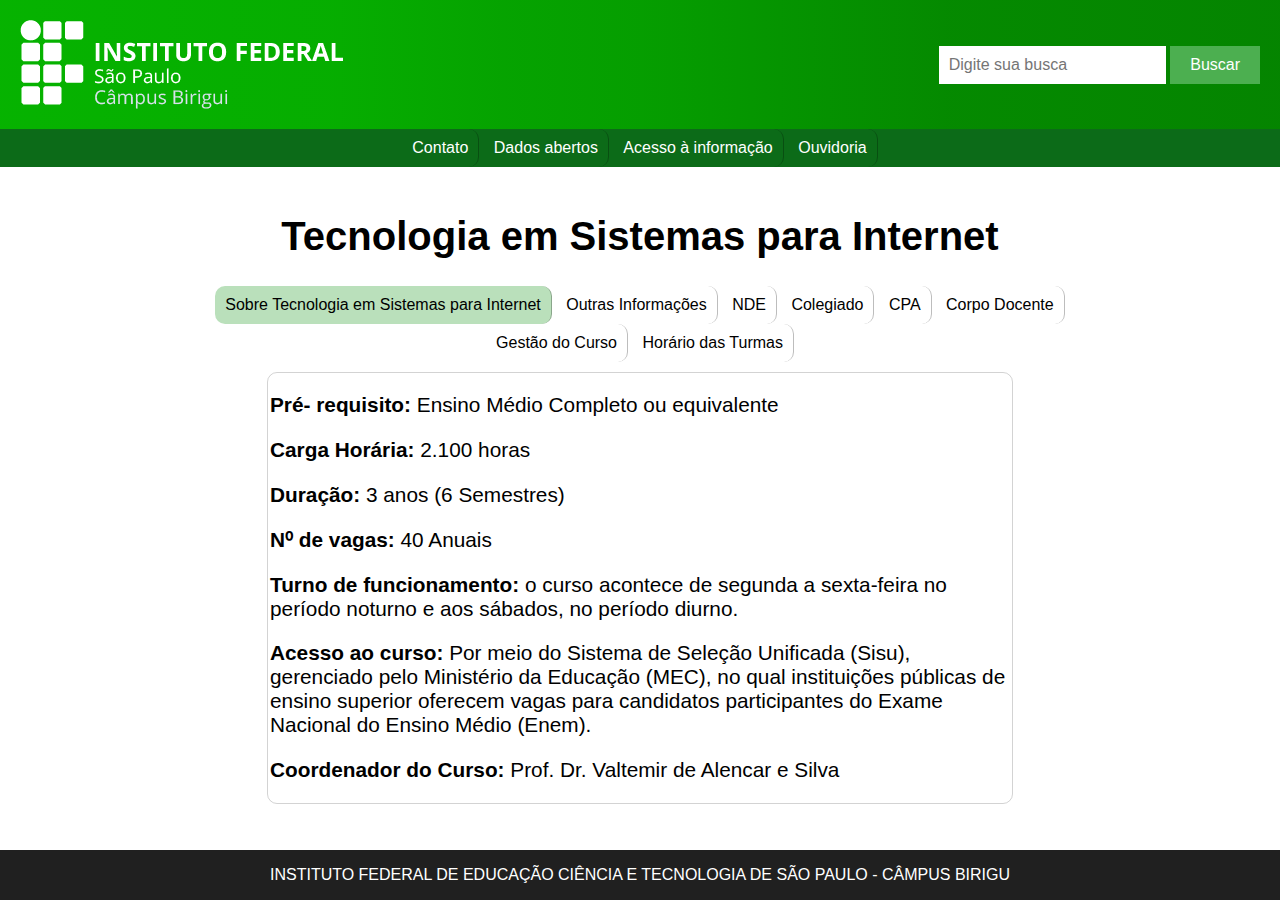
<file: site do if/index.html>
<!DOCTYPE html>
<html lang="pt-br">
    <head>
        <title>Tecnologia em Sistemas para Internet</title>
        <link rel="stylesheet" href="sistemas.css">
      </head>
      <body>
        <header>
          <!-- Cabeçalho da página -->
          <img src="fotos/logo_ifsp.bri_white.fw.png" alt=" ">
          <!-- Outros elementos do cabeçalho, como menus ou logotipos, podem ser adicionados aqui -->
            <div class="pesquisa-container">
               
                    <input type="text" placeholder="Digite sua busca" name="search">
                    <button type="submit">Buscar</button>
                
            </div>
        </header>
      
        <nav>
          <!-- Navegação da página -->
          <ul>
            <li><a href="#">Contato</a></li>
            <li><a href="#">Dados abertos</a></li>
            <li><a href="#">Acesso à informação</a></li>
            <li><a href="#">Ouvidoria</a></li>
          </ul>
        </nav>
      
        <main>
            
            <h1 style="font-size: 40px;">Tecnologia em Sistemas para Internet</h1>
            
            <div class="sobreocurso">
             
                <ul>
                  <li><a href="index.html" class="ativo">Sobre Tecnologia em Sistemas para Internet</a></li>
                  <li><a href="informaçoes.html">Outras Informações</a></li>
                  <li><a href="NDE.html">NDE</a></li>
                  <li><a href="colegiado.html" class=>Colegiado</a></li>
                  <li><a href="CPA.html">CPA</a></li>
                  <li><a href="docente.html">Corpo Docente</a></li>
                  <li><a href="gestao.html">Gestão do Curso</a></li>
                  <li><a href="horario.html">Horário das Turmas</a></li>
                </ul>
             
            </div>
            <section class="conteudo">
                <p><strong>Pré- requisito:</strong> Ensino Médio Completo ou equivalente</p>
                    
                <p><strong>Carga Horária:</strong> 2.100 horas</p>
                    
                <p><strong>Duração:</strong> 3 anos (6 Semestres)</p> 
                    
                <p><strong>N⁰ de vagas:</strong> 40 Anuais</p>
                    
                <p><strong>Turno de funcionamento:</strong> o curso acontece de segunda a sexta-feira no período noturno e aos sábados, no período diurno.</p> 
                    
                <p><strong>Acesso ao curso:</strong> Por meio do Sistema de Seleção Unificada (Sisu), gerenciado pelo Ministério da Educação (MEC), no qual instituições públicas de ensino superior oferecem vagas para candidatos participantes do Exame Nacional do Ensino Médio (Enem).</p> 
                    
                <p><strong>Coordenador do Curso:</strong> Prof. Dr. Valtemir de Alencar e Silva</p> 
                    
                
            </section>
        </main>
      
        <footer>
          <!-- Rodapé da página -->
          <p>INSTITUTO FEDERAL DE EDUCAÇÃO CIÊNCIA E TECNOLOGIA DE SÃO PAULO - CÂMPUS BIRIGU</p>
        </footer>
      </body>
</html>
</file>
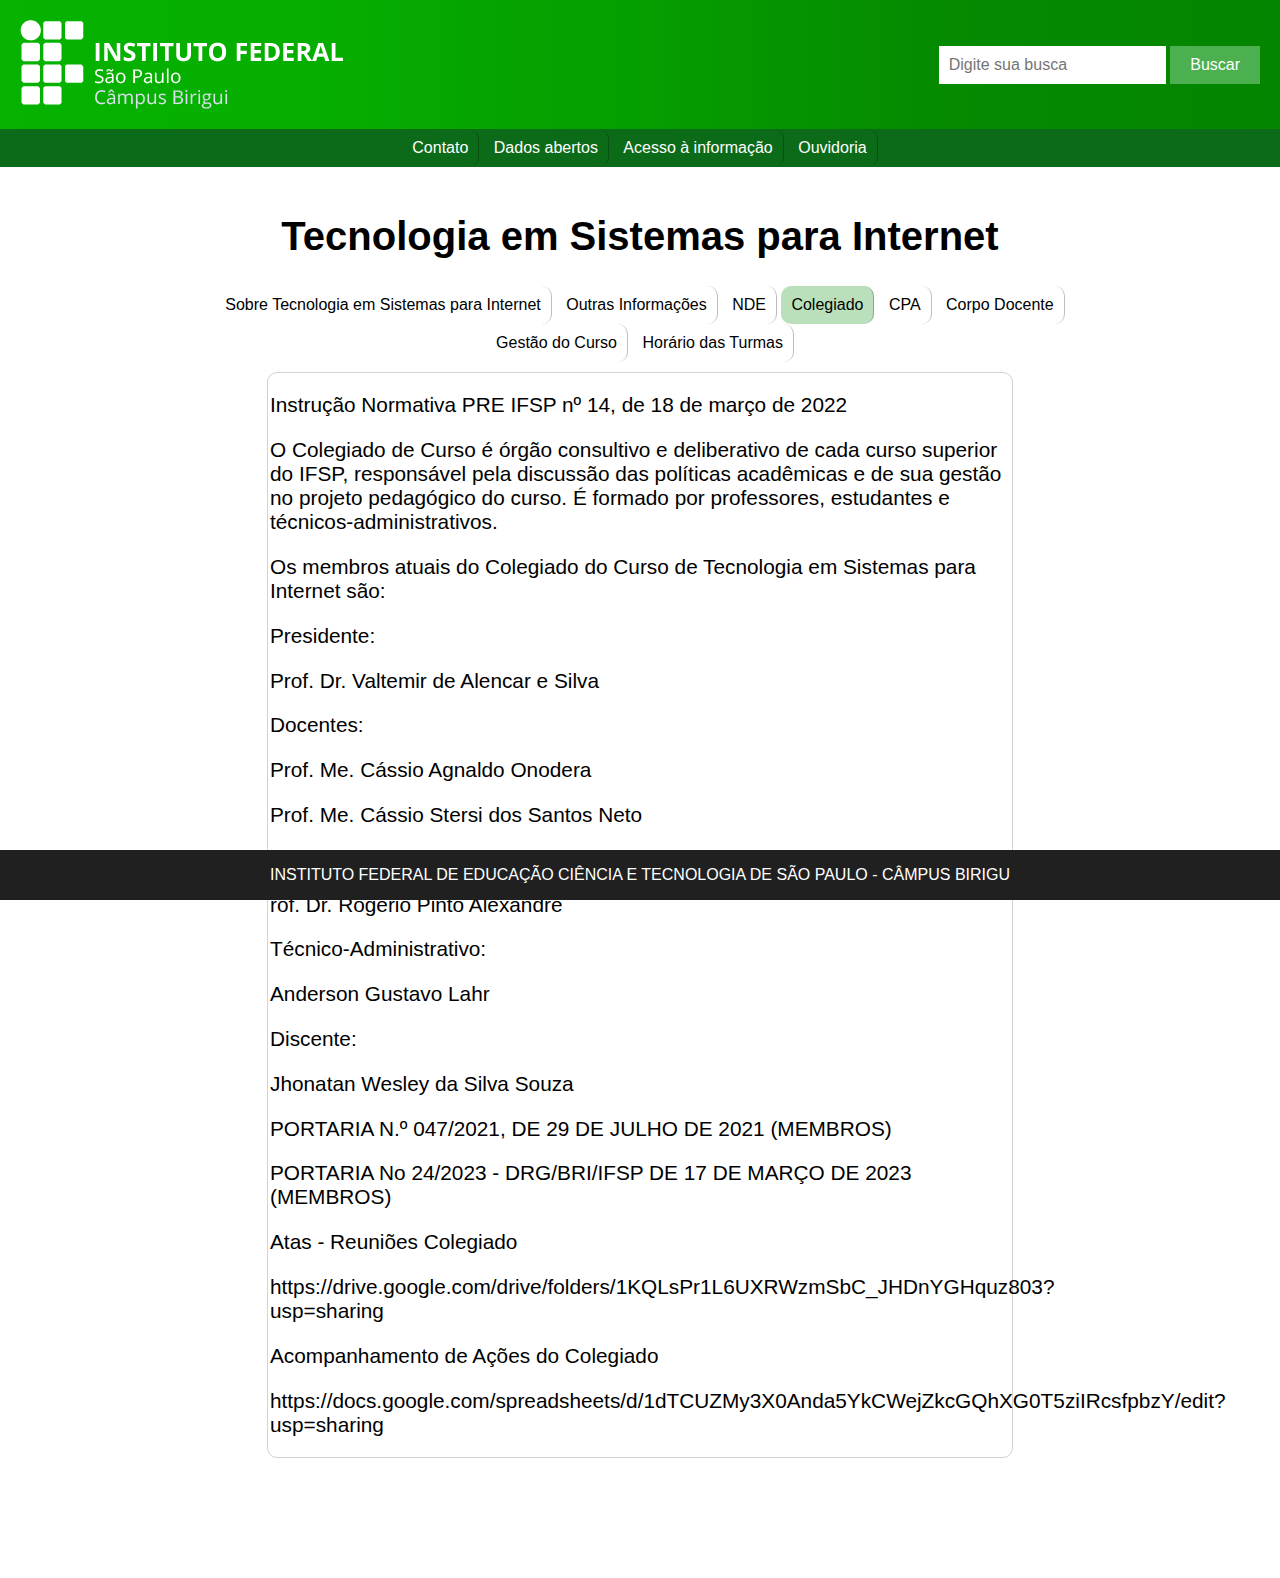
<file: site do if/colegiado.html>
<!DOCTYPE html>
<html lang="pt-br">
    <head>
        <title>Tecnologia em Sistemas para Internet</title>
        <link rel="stylesheet" href="sistemas.css">
      </head>
      <body>
        <header>
          <!-- Cabeçalho da página -->
          <img src="fotos/logo_ifsp.bri_white.fw.png" alt=" ">
          <!-- Outros elementos do cabeçalho, como menus ou logotipos, podem ser adicionados aqui -->
            <div class="pesquisa-container">
               
                    <input type="text" placeholder="Digite sua busca" name="search">
                    <button type="submit">Buscar</button>
                
            </div>
        </header>
      
        <nav>
          <!-- Navegação da página -->
          <ul>
            <li><a href="#">Contato</a></li>
            <li><a href="#">Dados abertos</a></li>
            <li><a href="#">Acesso à informação</a></li>
            <li><a href="#">Ouvidoria</a></li>
          </ul>
        </nav>
      
        <main>
            
            <h1 style="font-size: 40px;">Tecnologia em Sistemas para Internet</h1>
            
            <div class="sobreocurso">
              <ul>
                <li><a href="index.html" >Sobre Tecnologia em Sistemas para Internet</a></li>
                <li><a href="informaçoes.html">Outras Informações</a></li>
                <li><a href="NDE.html">NDE</a></li>
                <li><a href="colegiado.html" class="ativo">Colegiado</a></li>
                <li><a href="CPA.html">CPA</a></li>
                <li><a href="docente.html">Corpo Docente</a></li>
                <li><a href="gestao.html">Gestão do Curso</a></li>
                <li><a href="horario.html">Horário das Turmas</a></li>
              </ul>
            </div>
            <section class="conteudo">
                <p>
                <p>Instrução Normativa PRE IFSP nº 14, de 18 de março de 2022 </p>

                 <p>O Colegiado de Curso é órgão consultivo e deliberativo de cada curso superior do IFSP, responsável pela discussão das políticas acadêmicas e de sua gestão no projeto pedagógico do curso. É formado por professores, estudantes e técnicos-administrativos.</p>
                
                 <p>Os membros atuais do Colegiado do Curso de Tecnologia em Sistemas para Internet são:</p>
                
                 <p>Presidente:</p>
                
                 <p>Prof. Dr. Valtemir de Alencar e Silva</p>
                
                 <p>Docentes:</p>
                
                 <p>Prof. Me. Cássio Agnaldo Onodera</p>
                
                 <p>Prof. Me. Cássio Stersi dos Santos Neto</p>
                
                 <p>Prof. Dr. Renato Correia de Barros</p>
                
                 <p>rof. Dr. Rogério Pinto Alexandre</p>
                
                 <p>Técnico-Administrativo:</p>
                
                 <p>Anderson Gustavo Lahr </p>
                
                 <p>Discente:</p>
                
                 <p>Jhonatan Wesley da Silva Souza</p>
                
                 <p>PORTARIA N.º 047/2021, DE 29 DE JULHO DE 2021 (MEMBROS)</p>
                
                 <p>PORTARIA No 24/2023 - DRG/BRI/IFSP DE 17 DE MARÇO DE 2023 (MEMBROS)</p>
                
                 <p>Atas - Reuniões Colegiado</p>
                
                <p> https://drive.google.com/drive/folders/1KQLsPr1L6UXRWzmSbC_JHDnYGHquz803?usp=sharing</p>
                
                 <p>Acompanhamento de Ações do Colegiado</p>
                
                 <p>https://docs.google.com/spreadsheets/d/1dTCUZMy3X0Anda5YkCWejZkcGQhXG0T5ziIRcsfpbzY/edit?usp=sharing</p>
            
            </p>
            </section>
        </main>
      
        <footer>
          <!-- Rodapé da página -->
          <p>INSTITUTO FEDERAL DE EDUCAÇÃO CIÊNCIA E TECNOLOGIA DE SÃO PAULO - CÂMPUS BIRIGU</p>
        </footer>
      </body>
</html>
</file>
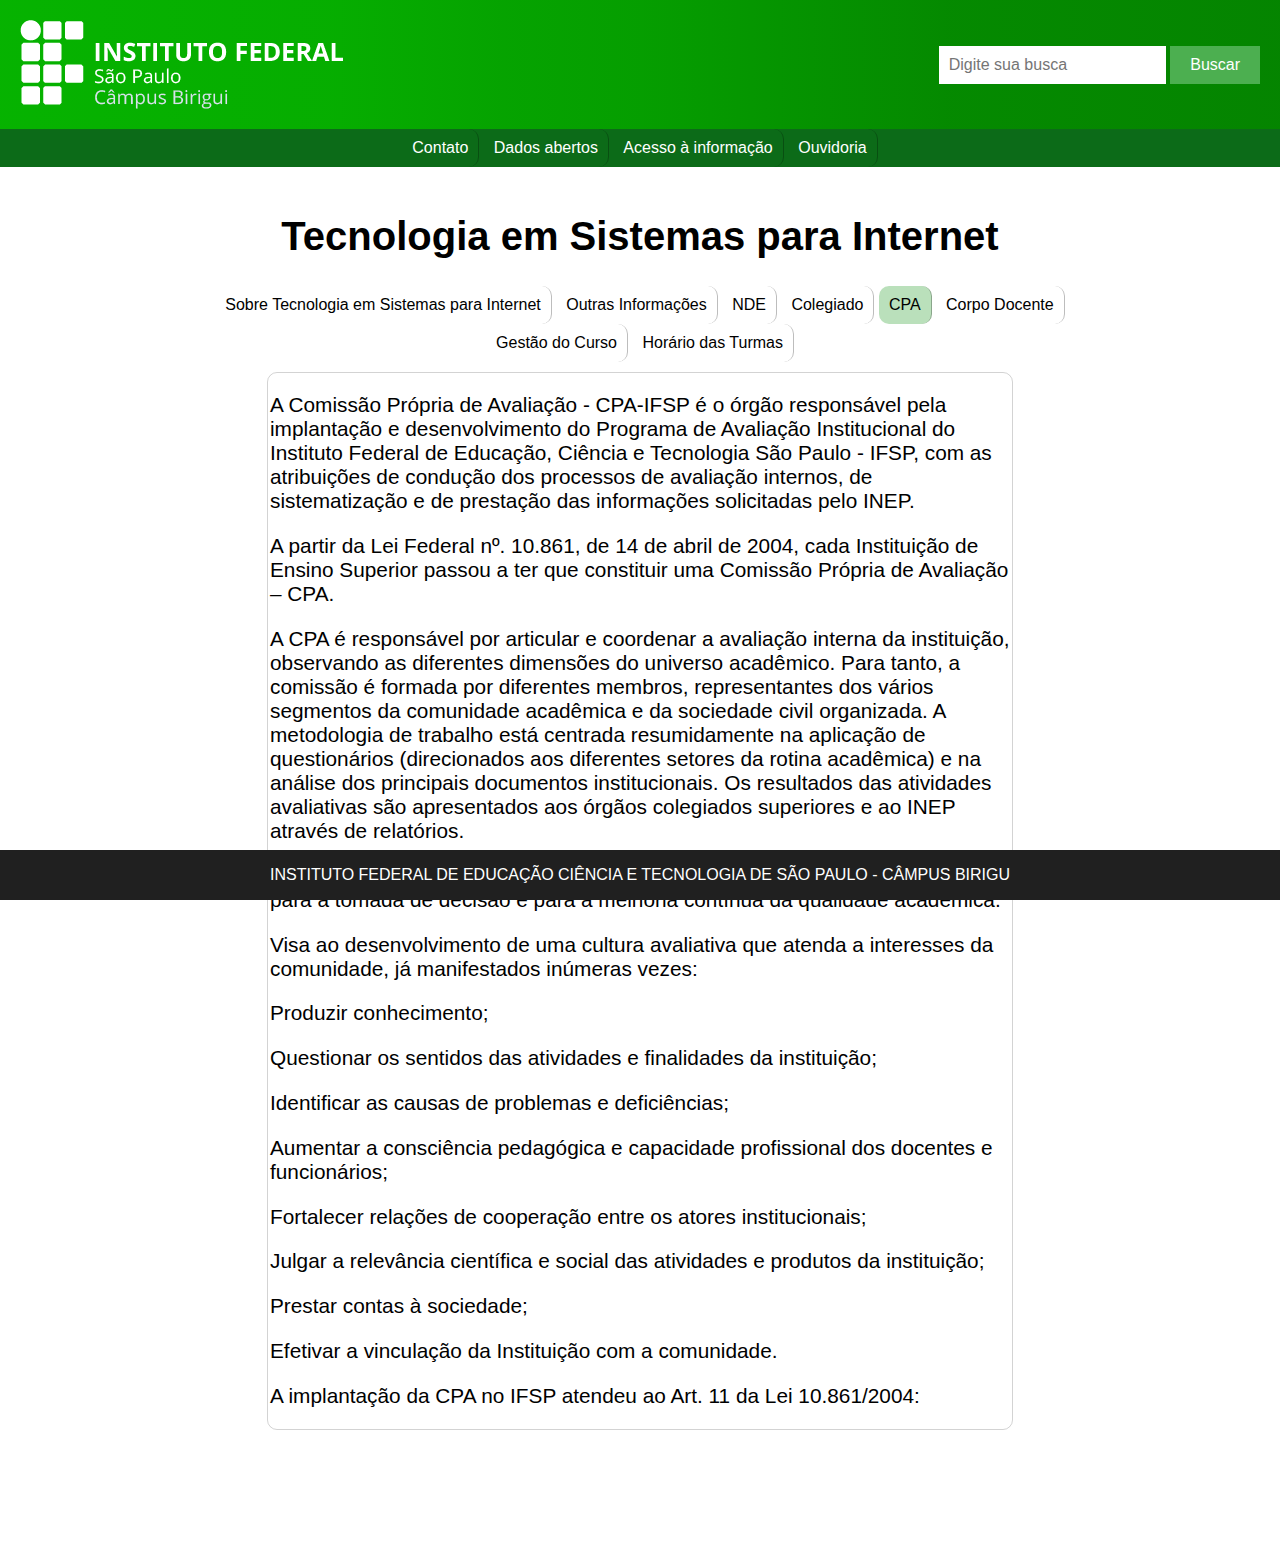
<file: site do if/CPA.html>
<!DOCTYPE html>
<html lang="pt-br">
    <head>
        <title>Tecnologia em Sistemas para Internet</title>
        <link rel="stylesheet" href="sistemas.css">
      </head>
      <body>
        <header>
          <!-- Cabeçalho da página -->
          <img src="fotos/logo_ifsp.bri_white.fw.png" alt=" ">
          <!-- Outros elementos do cabeçalho, como menus ou logotipos, podem ser adicionados aqui -->
            <div class="pesquisa-container">
               
                    <input type="text" placeholder="Digite sua busca" name="search">
                    <button type="submit">Buscar</button>
                
            </div>
        </header>
      
        <nav>
          <!-- Navegação da página -->
          <ul>
            <li><a href="#">Contato</a></li>
            <li><a href="#">Dados abertos</a></li>
            <li><a href="#">Acesso à informação</a></li>
            <li><a href="#">Ouvidoria</a></li>
          </ul>
        </nav>
      
        <main>
            
            <h1 style="font-size: 40px;">Tecnologia em Sistemas para Internet</h1>
            
            <div class="sobreocurso">
              <ul>
                <li><a href="index.html" >Sobre Tecnologia em Sistemas para Internet</a></li>
                <li><a href="informaçoes.html">Outras Informações</a></li>
                <li><a href="NDE.html">NDE</a></li>
                <li><a href="colegiado.html" class=>Colegiado</a></li>
                <li><a href="CPA.html" class="ativo">CPA</a></li>
                <li><a href="docente.html">Corpo Docente</a></li>
                <li><a href="gestao.html">Gestão do Curso</a></li>
                <li><a href="horario.html">Horário das Turmas</a></li>
              </ul>
            </div>
            <section class="conteudo">
                <p>A Comissão Própria de Avaliação - CPA-IFSP é o órgão responsável pela implantação e desenvolvimento do Programa de Avaliação Institucional do Instituto Federal de Educação, Ciência e Tecnologia São Paulo - IFSP, com as atribuições de condução dos processos de avaliação internos, de sistematização e de prestação das informações solicitadas pelo INEP. 

                </p>

                <p>A partir da Lei Federal nº. 10.861, de 14 de abril de 2004, cada Instituição de Ensino Superior passou a ter que constituir uma Comissão Própria de Avaliação – CPA.</p>
                <p>A CPA é responsável por articular e coordenar a avaliação interna da instituição, observando as diferentes dimensões do universo acadêmico. Para tanto, a comissão é formada por diferentes membros, representantes dos vários segmentos da comunidade acadêmica e da sociedade civil organizada. A metodologia de trabalho está centrada resumidamente na aplicação de questionários (direcionados aos diferentes setores da rotina acadêmica) e na análise dos principais documentos institucionais. Os resultados das atividades avaliativas são apresentados aos órgãos colegiados superiores e ao INEP através de relatórios.</p>
                <p>É importante ressaltar que os processos de avaliação interna são fundamentais para a tomada de decisão e para a melhoria contínua da qualidade acadêmica.</p>
                <p>Visa ao desenvolvimento de uma cultura avaliativa que atenda a interesses da comunidade, já manifestados inúmeras vezes:</p>
                <p>Produzir conhecimento;</p>
                <p>Questionar os sentidos das atividades e finalidades da instituição;</p>
                <p>Identificar as causas de problemas e deficiências;</p>
                <p>Aumentar a consciência pedagógica e capacidade profissional dos docentes e funcionários;</p>
                <p>Fortalecer relações de cooperação entre os atores institucionais;</p>
                <p>Julgar a relevância científica e social das atividades e produtos da instituição;</p>
                <p>Prestar contas à sociedade;</p>
                <p>Efetivar a vinculação da Instituição com a comunidade.</p>
                <p>A implantação da CPA no IFSP atendeu ao Art. 11 da Lei 10.861/2004:</p>
            </section>
        </main>
      
        <footer>
          <!-- Rodapé da página -->
          <p>INSTITUTO FEDERAL DE EDUCAÇÃO CIÊNCIA E TECNOLOGIA DE SÃO PAULO - CÂMPUS BIRIGU</p>
        </footer>
      </body>
</html>
</file>
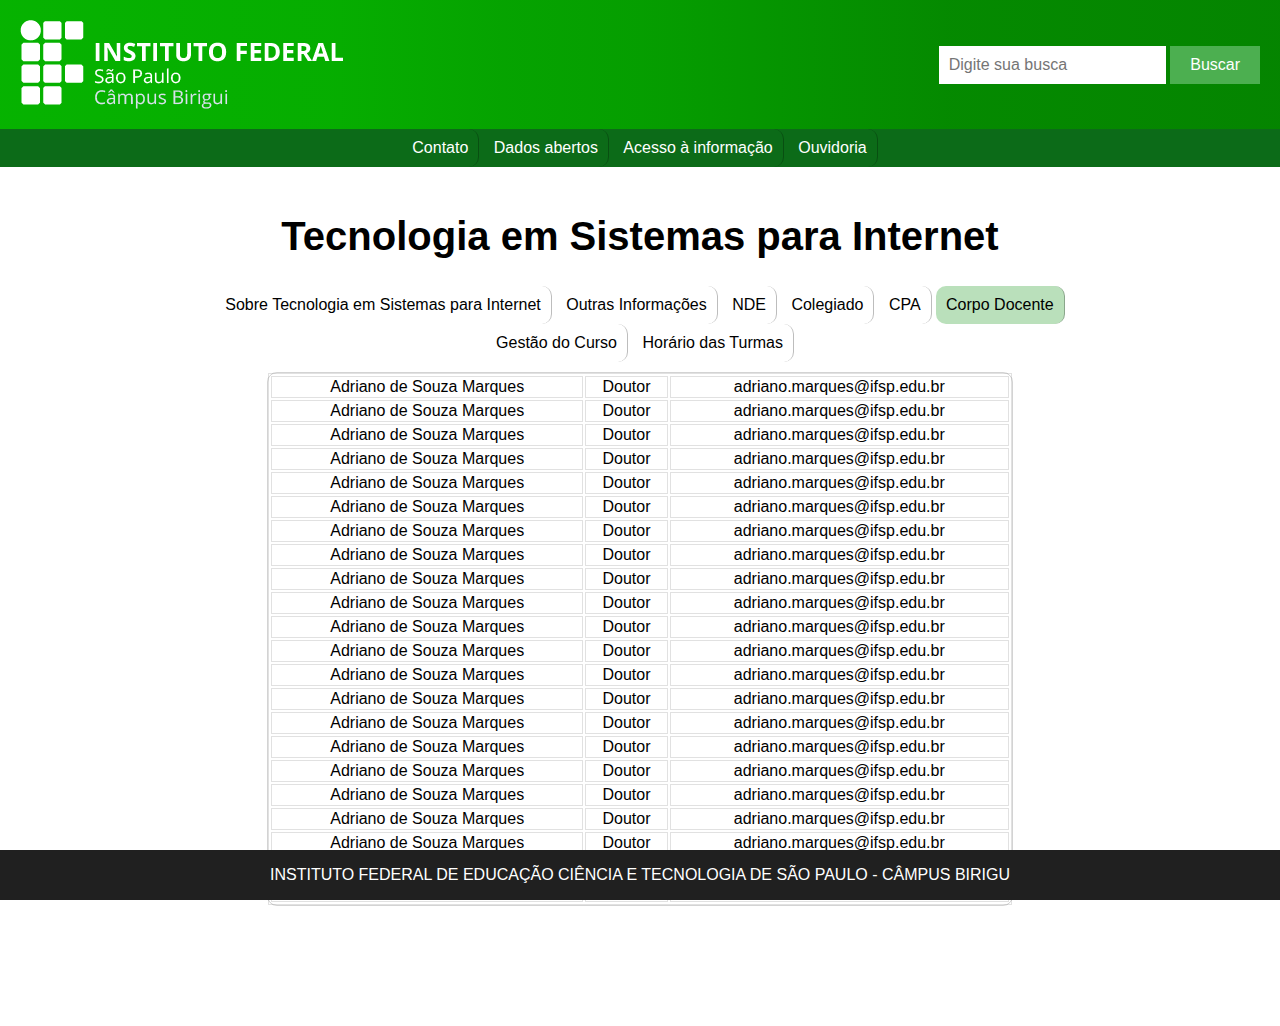
<file: site do if/docente.html>
<!DOCTYPE html>
<html lang="pt-br">
    <head>
        <title>Tecnologia em Sistemas para Internet</title>
        <link rel="stylesheet" href="sistemas.css">
      </head>
      <body>
        <header>
          <!-- Cabeçalho da página -->
          <img src="fotos/logo_ifsp.bri_white.fw.png" alt=" ">
          <!-- Outros elementos do cabeçalho, como menus ou logotipos, podem ser adicionados aqui -->
            <div class="pesquisa-container">
               
                    <input type="text" placeholder="Digite sua busca" name="search">
                    <button type="submit">Buscar</button>
                
            </div>
        </header>
      
        <nav>
          <!-- Navegação da página -->
          <ul>
            <li><a href="#">Contato</a></li>
            <li><a href="#">Dados abertos</a></li>
            <li><a href="#">Acesso à informação</a></li>
            <li><a href="#">Ouvidoria</a></li>
          </ul>
        </nav>
      
        <main>
            
            <h1 style="font-size: 40px;">Tecnologia em Sistemas para Internet</h1>
            
            <div class="sobreocurso">
              <ul>
                <li><a href="index.html" >Sobre Tecnologia em Sistemas para Internet</a></li>
                <li><a href="informaçoes.html">Outras Informações</a></li>
                <li><a href="NDE.html">NDE</a></li>
                <li><a href="colegiado.html" class=>Colegiado</a></li>
                <li><a href="CPA.html">CPA</a></li>
                <li><a href="docente.html" class="ativo">Corpo Docente</a class="ativo"></li>
                <li><a href="gestao.html">Gestão do Curso</a></li>
                <li><a href="horario.html">Horário das Turmas</a></li>
              </ul>
            </div>
            <section class="conteudo">
                <table style="width: 100%;">
                <tr>
                <td>Adriano de Souza Marques</td>
                <td>Doutor</td>
                <td>adriano.marques@ifsp.edu.br</td>
            </tr>

                <tr>
                    <td>Adriano de Souza Marques</td>
                <td>Doutor</td>
                <td>adriano.marques@ifsp.edu.br</td>
                </tr>

                <tr>
                    <td>Adriano de Souza Marques</td>
                    <td>Doutor</td>
                    <td>adriano.marques@ifsp.edu.br</td>
                </tr>

                <tr>
                    <td>Adriano de Souza Marques</td>
                    <td>Doutor</td>
                    <td>adriano.marques@ifsp.edu.br</td>
                </tr>

                <tr>
                    <td>Adriano de Souza Marques</td>
                    <td>Doutor</td>
                    <td>adriano.marques@ifsp.edu.br</td>
                </tr>

                <tr>
                    <td>Adriano de Souza Marques</td>
                    <td>Doutor</td>
                    <td>adriano.marques@ifsp.edu.br</td>
                </tr>

                <tr>
                    <td>Adriano de Souza Marques</td>
                    <td>Doutor</td>
                    <td>adriano.marques@ifsp.edu.br</td>
                </tr>

                <tr>
                    <td>Adriano de Souza Marques</td>
                    <td>Doutor</td>
                    <td>adriano.marques@ifsp.edu.br</td>
                </tr>

                <tr>
                    <td>Adriano de Souza Marques</td>
                    <td>Doutor</td>
                    <td>adriano.marques@ifsp.edu.br</td>
                </tr>

                <tr>
                    <td>Adriano de Souza Marques</td>
                    <td>Doutor</td>
                    <td>adriano.marques@ifsp.edu.br</td>
                </tr>

                <tr>
                    <td>Adriano de Souza Marques</td>
                    <td>Doutor</td>
                    <td>adriano.marques@ifsp.edu.br</td>
                </tr>

                <tr>
                    <td>Adriano de Souza Marques</td>
                    <td>Doutor</td>
                    <td>adriano.marques@ifsp.edu.br</td>
                </tr>

                <tr>
                    <td>Adriano de Souza Marques</td>
                    <td>Doutor</td>
                    <td>adriano.marques@ifsp.edu.br</td>
                </tr>

                <tr> <td>Adriano de Souza Marques</td>
                    <td>Doutor</td>
                    <td>adriano.marques@ifsp.edu.br</td></tr>

                <tr>
                    <td>Adriano de Souza Marques</td>
                    <td>Doutor</td>
                    <td>adriano.marques@ifsp.edu.br</td>
                </tr>

                <tr>
                    <td>Adriano de Souza Marques</td>
                    <td>Doutor</td>
                    <td>adriano.marques@ifsp.edu.br</td>
                </tr>

                <tr>
                    <td>Adriano de Souza Marques</td>
                    <td>Doutor</td>
                    <td>adriano.marques@ifsp.edu.br</td>
                </tr>

                <tr>
                    <td>Adriano de Souza Marques</td>
                    <td>Doutor</td>
                    <td>adriano.marques@ifsp.edu.br</td>
                </tr>

                <tr>
                    <td>Adriano de Souza Marques</td>
                    <td>Doutor</td>
                    <td>adriano.marques@ifsp.edu.br</td>
                </tr>

                <tr>
                    <td>Adriano de Souza Marques</td>
                    <td>Doutor</td>
                    <td>adriano.marques@ifsp.edu.br</td>
                </tr>

                <tr>
                    <td>Adriano de Souza Marques</td>
                    <td>Doutor</td>
                    <td>adriano.marques@ifsp.edu.br</td>
                </tr>

                <tr>
                    <td>Adriano de Souza Marques</td>
                    <td>Doutor</td>
                    <td>adriano.marques@ifsp.edu.br</td>
                </tr>
            </table>
            </section>
        </main>
      
        <footer>
          <!-- Rodapé da página -->
          <p>INSTITUTO FEDERAL DE EDUCAÇÃO CIÊNCIA E TECNOLOGIA DE SÃO PAULO - CÂMPUS BIRIGU</p>
        </footer>
      </body>
</html>
</file>
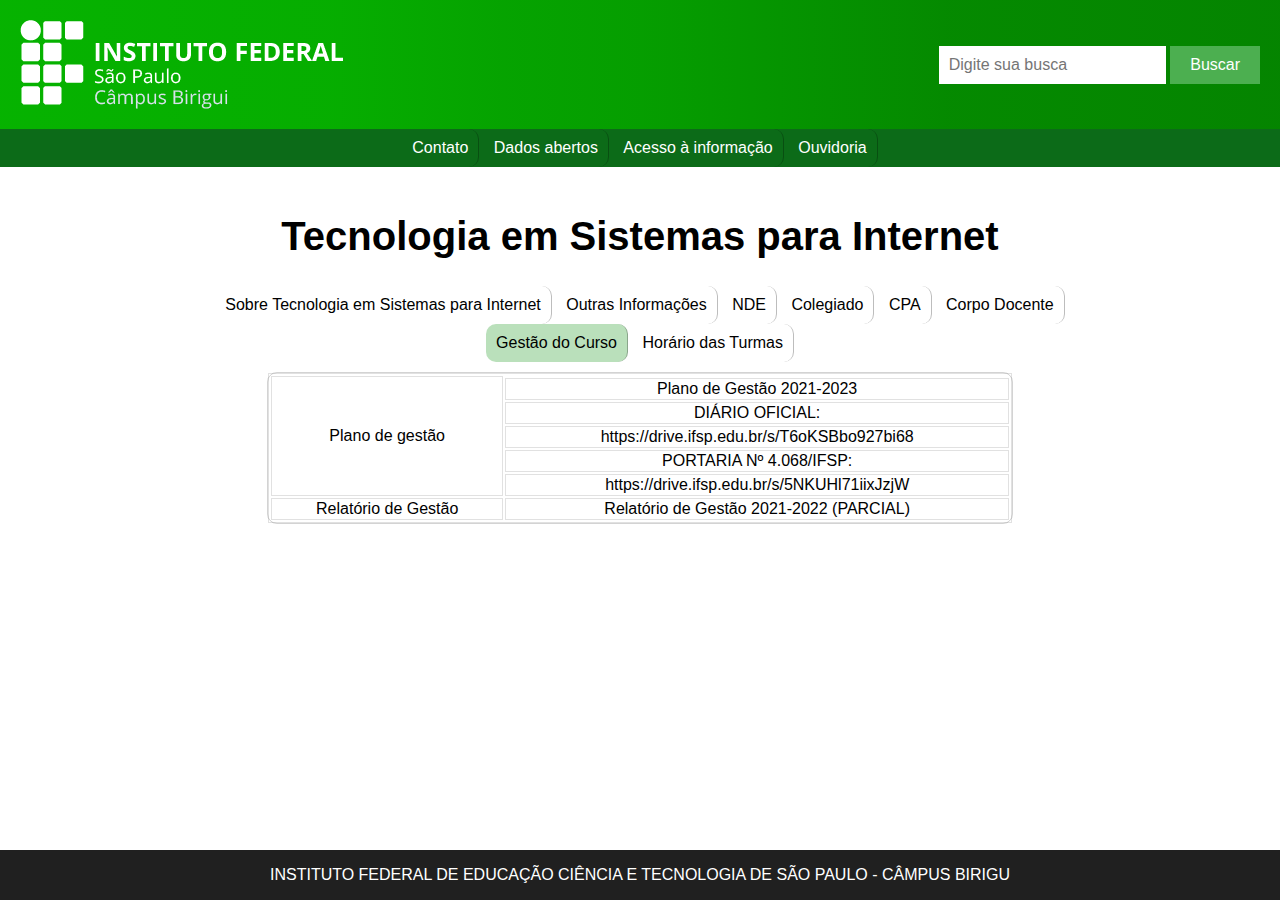
<file: site do if/gestao.html>
<!DOCTYPE html>
<html lang="pt-br">
    <head>
        <title>Tecnologia em Sistemas para Internet</title>
        <link rel="stylesheet" href="sistemas.css">
      </head>
      <body>
        <header>
          <!-- Cabeçalho da página -->
          <img src="fotos/logo_ifsp.bri_white.fw.png" alt=" ">
          <!-- Outros elementos do cabeçalho, como menus ou logotipos, podem ser adicionados aqui -->
            <div class="pesquisa-container">
               
                    <input type="text" placeholder="Digite sua busca" name="search">
                    <button type="submit">Buscar</button>
                
            </div>
        </header>
      
        <nav>
          <!-- Navegação da página -->
          <ul>
            <li><a href="#">Contato</a></li>
            <li><a href="#">Dados abertos</a></li>
            <li><a href="#">Acesso à informação</a></li>
            <li><a href="#">Ouvidoria</a></li>
          </ul>
        </nav>
      
        <main>
            
            <h1 style="font-size: 40px;">Tecnologia em Sistemas para Internet</h1>
            
            <div class="sobreocurso">
              <ul>
                <li><a href="index.html" >Sobre Tecnologia em Sistemas para Internet</a></li>
                <li><a href="informaçoes.html">Outras Informações</a></li>
                <li><a href="NDE.html">NDE</a></li>
                <li><a href="colegiado.html" class=>Colegiado</a></li>
                <li><a href="CPA.html">CPA</a ></li>
                <li><a href="docente.html">Corpo Docente</a></li>
                <li><a href="gestao.hmtl" class="ativo">Gestão do Curso</a></li>
                <li><a href="horario.html">Horário das Turmas</a></li>
              </ul>
            </div>
            <section class="conteudo">
                <table style="width: 100%;">
                  <tr>
                    <td rowspan="6">Plano de gestão</td>
                  </tr>

                  <tr>
                    <td>Plano de Gestão 2021-2023</td>
                  </tr>
                  <tr>
                    <td>
                      DIÁRIO OFICIAL:</td>
                </tr>
                  <tr><td>https://drive.ifsp.edu.br/s/T6oKSBbo927bi68</td></tr>
                  <tr><td>PORTARIA Nº 4.068/IFSP:</td></tr>
                  <tr><td>https://drive.ifsp.edu.br/s/5NKUHl71iixJzjW</td></tr>
                  <tr><td>Relatório de Gestão</td><td>Relatório de Gestão 2021-2022 (PARCIAL)</td></tr>
                
                  

                </table>
            </section>
        </main>
      
        <footer>
          <!-- Rodapé da página -->
          <p>INSTITUTO FEDERAL DE EDUCAÇÃO CIÊNCIA E TECNOLOGIA DE SÃO PAULO - CÂMPUS BIRIGU</p>
        </footer>
      </body>
</html>
</file>
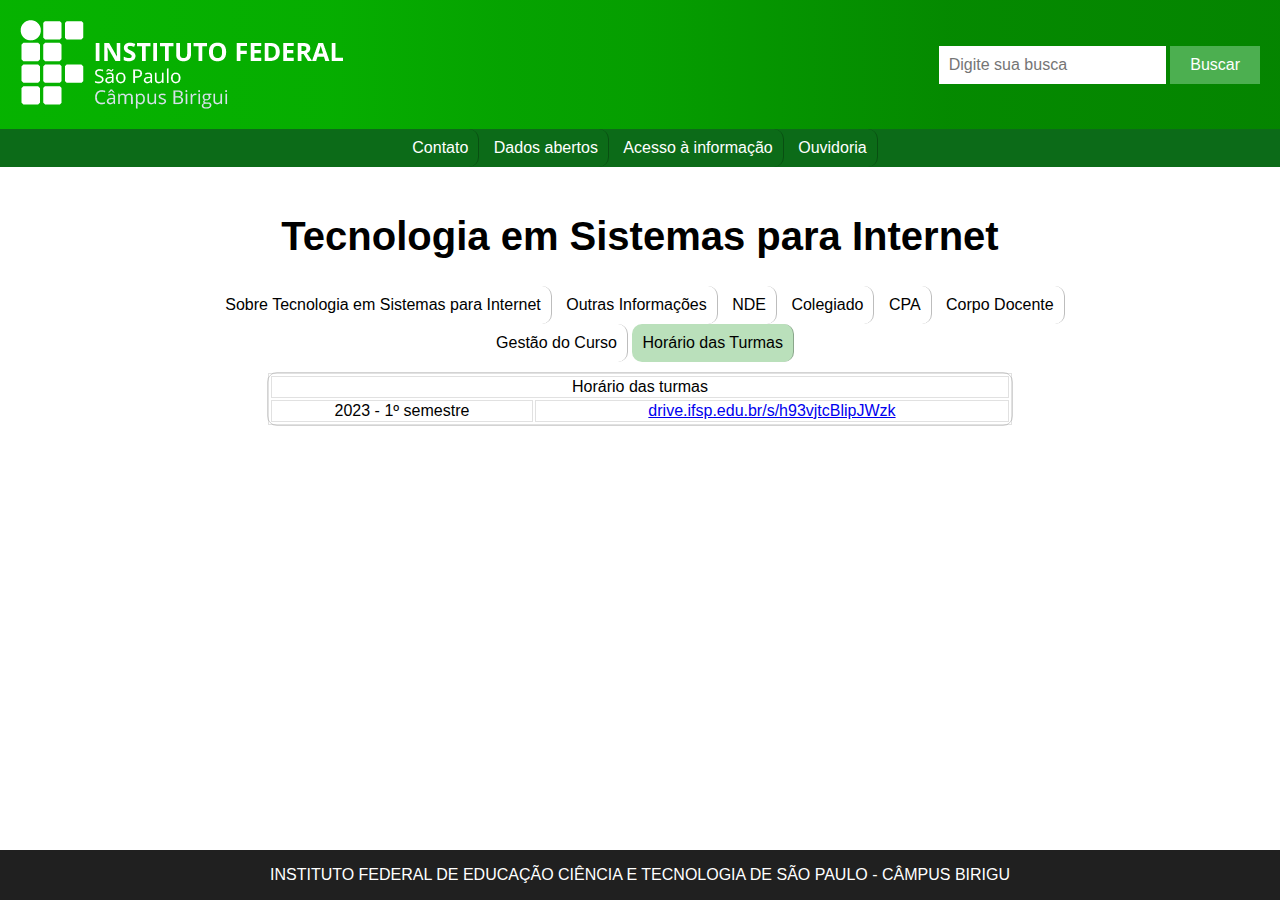
<file: site do if/horario.html>
<!DOCTYPE html>
<html lang="pt-br">
    <head>
        <title>Tecnologia em Sistemas para Internet</title>
        <link rel="stylesheet" href="sistemas.css">
      </head>
      <body>
        <header>
          <!-- Cabeçalho da página -->
          <img src="fotos/logo_ifsp.bri_white.fw.png" alt=" ">
          <!-- Outros elementos do cabeçalho, como menus ou logotipos, podem ser adicionados aqui -->
            <div class="pesquisa-container">
               
                    <input type="text" placeholder="Digite sua busca" name="search">
                    <button type="submit">Buscar</button>
                
            </div>
        </header>
      
        <nav>
          <!-- Navegação da página -->
          <ul>
            <li><a href="#">Contato</a></li>
            <li><a href="#">Dados abertos</a></li>
            <li><a href="#">Acesso à informação</a></li>
            <li><a href="#">Ouvidoria</a></li>
          </ul>
        </nav>
      
        <main>
            
            <h1 style="font-size: 40px;">Tecnologia em Sistemas para Internet</h1>
            
            <div class="sobreocurso">
              <ul>
                <li><a href="index.html" >Sobre Tecnologia em Sistemas para Internet</a></li>
                <li><a href="informaçoes.html">Outras Informações</a></li>
                <li><a href="NDE.html">NDE</a></li>
                <li><a href="colegiado.html" class=>Colegiado</a></li>
                <li><a href="CPA.html">CPA</a ></li>
                <li><a href="docente.html">Corpo Docente</a></li>
                <li><a href="gestao.html" >Gestão do Curso</a></li>
                <li><a href="horario.html"class="ativo">Horário das Turmas</a></li>
              </ul>
            </div>
            <section class="conteudo">
                <table style="width: 100%;">
                  <tr>
                    <td colspan="2">Horário das turmas</td>
                  </tr>

                  <tr><td>2023 - 1º semestre</td><td><a href="drive.ifsp.edu.br/s/h93vjtcBlipJWzk"> drive.ifsp.edu.br/s/h93vjtcBlipJWzk</a></td></tr>

                </table>
            </section>
        </main>
      
        <footer>
          <!-- Rodapé da página -->
          <p>INSTITUTO FEDERAL DE EDUCAÇÃO CIÊNCIA E TECNOLOGIA DE SÃO PAULO - CÂMPUS BIRIGU</p>
        </footer>
      </body>
</html>
</file>
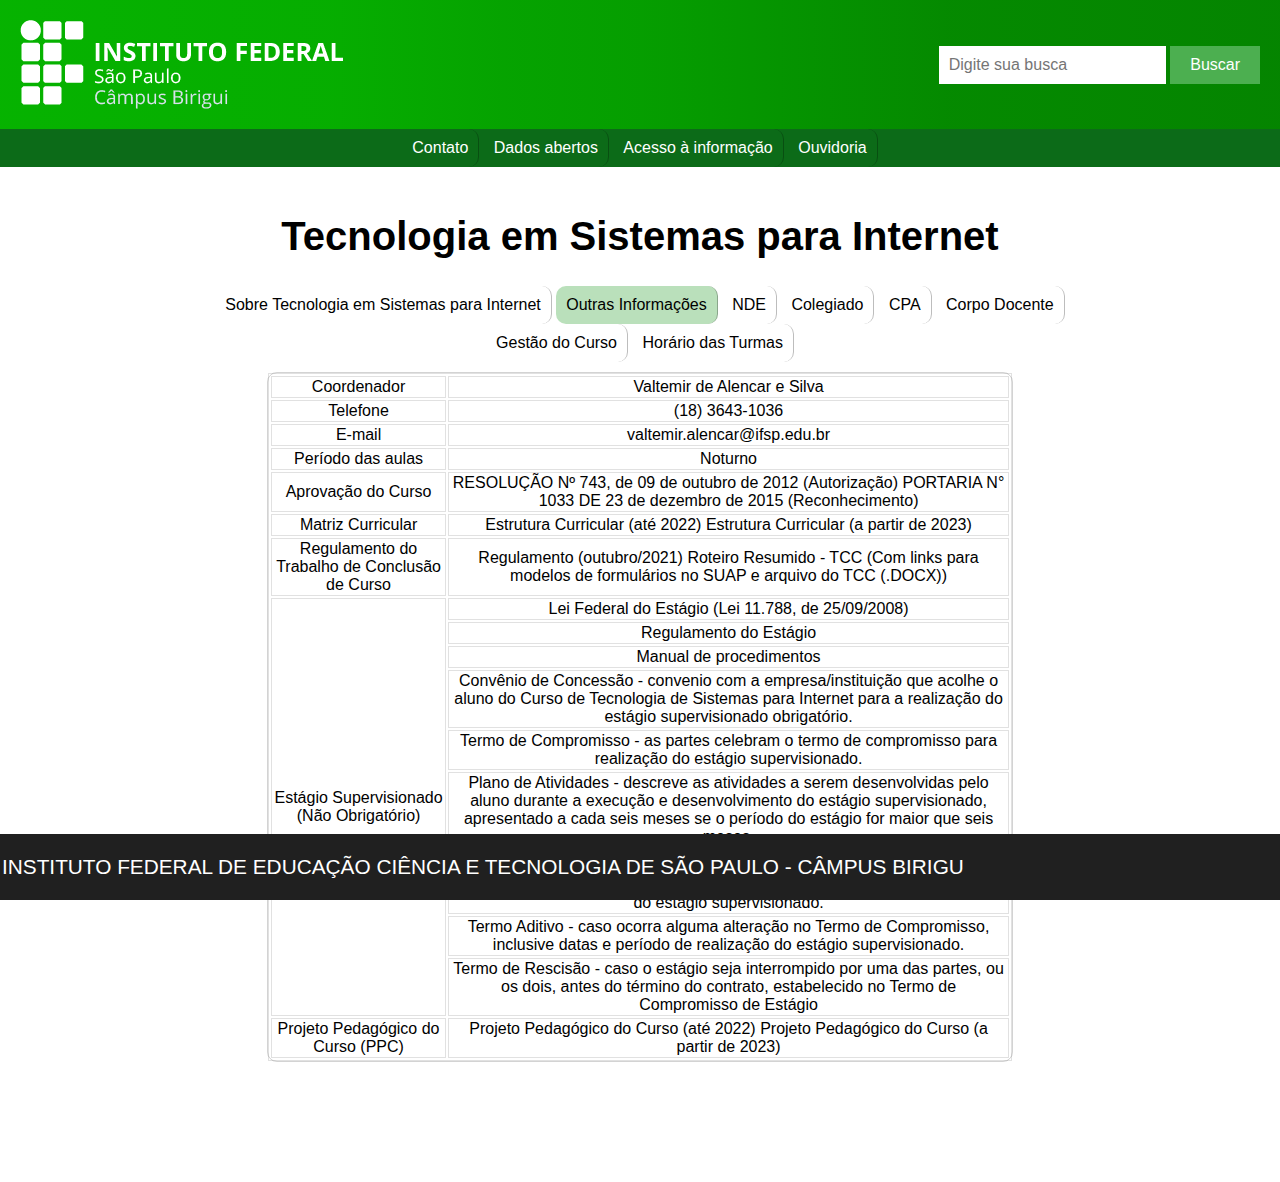
<file: site do if/informaçoes.html>
<!DOCTYPE html>
<html lang="pt-br">
    <head>
        <title>Tecnologia em Sistemas para Internet</title>
        <link rel="stylesheet" href="sistemas.css">
      </head>
      <body>
        <header>
          <!-- Cabeçalho da página -->
          <img src="fotos/logo_ifsp.bri_white.fw.png" alt=" ">
          <!-- Outros elementos do cabeçalho, como menus ou logotipos, podem ser adicionados aqui -->
            <div class="pesquisa-container">
               
                    <input type="text" placeholder="Digite sua busca" name="search">
                    <button type="submit">Buscar</button>
                
            </div>
        </header>
      
        <nav>
          <!-- Navegação da págin -->
          <ul>
            <li><a href="#">Contato</a></li>
            <li><a href="#">Dados abertos</a></li>
            <li><a href="#">Acesso à informação</a></li>
            <li><a href="#">Ouvidoria</a></li>
          </ul>
        </nav>
      
        <main>
            
            <h1 style="font-size: 40px;">Tecnologia em Sistemas para Internet</h1>
            
            <div class="sobreocurso">
              <ul>
                
                    <li><a href="index.html" >Sobre Tecnologia em Sistemas para Internet</a></li>
                    <li><a href="informaçoes.html" class="ativo">Outras Informações</a></li>
                    <li><a href="NDE.html">NDE</a></li>
                    <li><a href="colegiado.html" >Colegiado</a></li>
                    <li><a href="CPA.html">CPA</a ></li>
                    <li><a href="docente.html">Corpo Docente</a></li>
                    <li><a href="gestao.html">Gestão do Curso</a></li>
                    <li><a href="horario.html">Horário das Turmas</a></li>
                  
              </ul>
            </div>
             <section class="conteudo">
                <table>
                    
                    <tr>
                       <td>Coordenador</td>
                       <td>Valtemir de Alencar e Silva</td>     
                    </tr>
                    
                    <tr>
                       <td>Telefone</td>
                       <td>(18) 3643-1036</td> 
                    </tr>
                        <td>E-mail</td>
                        <td>valtemir.alencar@ifsp.edu.br</td> 
                    <tr>
                        <td>Período das aulas</td>
                        <td>Noturno</td> 
                    </tr>
 
                    <tr>
                        <td>Aprovação do Curso</td>
                        <td>	
                            RESOLUÇÃO Nº 743, de 09 de outubro de 2012 (Autorização)
                            
                            PORTARIA N° 1033 DE 23 de dezembro de 2015 (Reconhecimento)</td> 
                    </tr>

                    <tr>
                        <td>Matriz Curricular</td>
                        <td>	
                            Estrutura Curricular (até 2022)
                            
                            Estrutura Curricular (a partir de 2023)</td> 
                    </tr>

                    <tr>
                        <td>Regulamento do Trabalho de Conclusão de Curso</td>
                        <td>Regulamento (outubro/2021)

 

                            Roteiro Resumido - TCC (Com links para modelos de formulários no SUAP e arquivo do TCC (.DOCX))</td> 
                    </tr>

                    <tr>
                        <td rowspan="10">Estágio Supervisionado (Não Obrigatório)</td>
                        <td>Lei Federal do Estágio (Lei 11.788, de 25/09/2008)</td> 
                    </tr>

                    <tr>
                        <td>Regulamento do Estágio</td>
                       
                    </tr>

                    <tr>
                        <td>Manual de procedimentos</td>
                        
                    </tr>
                    
                     <tr>
                        <td>Convênio de Concessão - convenio com a empresa/instituição que acolhe o aluno do Curso de Tecnologia de Sistemas para Internet para a realização do estágio supervisionado obrigatório. </td>
                     </tr>

                     <tr>
                        <td>Termo de Compromisso - as partes celebram o termo de compromisso para realização do estágio supervisionado.</td>
                     </tr>

                     <tr>
                        <td>Plano de Atividades - descreve as atividades a serem desenvolvidas pelo aluno durante a execução e desenvolvimento do estágio supervisionado, apresentado a cada seis meses se o período do estágio for maior que seis meses.</td>
                     </tr>

                     <tr>
                        <td>Relatório de Atividades - apresentado no final do período do estágio.</td>
                     </tr>

                     <tr>
                        <td>Termo de Realização - documento apresentado atestando a realização total do estágio supervisionado.</td>
                     </tr>

                     <tr>
                        <td>Termo Aditivo - caso ocorra alguma alteração no Termo de Compromisso, inclusive datas e período de realização do estágio supervisionado.</td>
                     </tr>

                     <tr>
                        <td>Termo de Rescisão - caso o estágio seja interrompido por uma das partes, ou os dois, antes do término do contrato, estabelecido no Termo de Compromisso de Estágio</td>
                     </tr>

                     <tr>
                        <td>Projeto Pedagógico do Curso (PPC)</td>
                        <td>Projeto Pedagógico do Curso (até 2022)

                            Projeto Pedagógico do Curso (a partir de 2023)</td>
                     </tr>

                    
                
            </section>
        </main>
      
        <footer>
            <!-- Rodapé da página -->
            <p>INSTITUTO FEDERAL DE EDUCAÇÃO CIÊNCIA E TECNOLOGIA DE SÃO PAULO - CÂMPUS BIRIGU<p>
          </footer>
      </body>
</html>
</file>
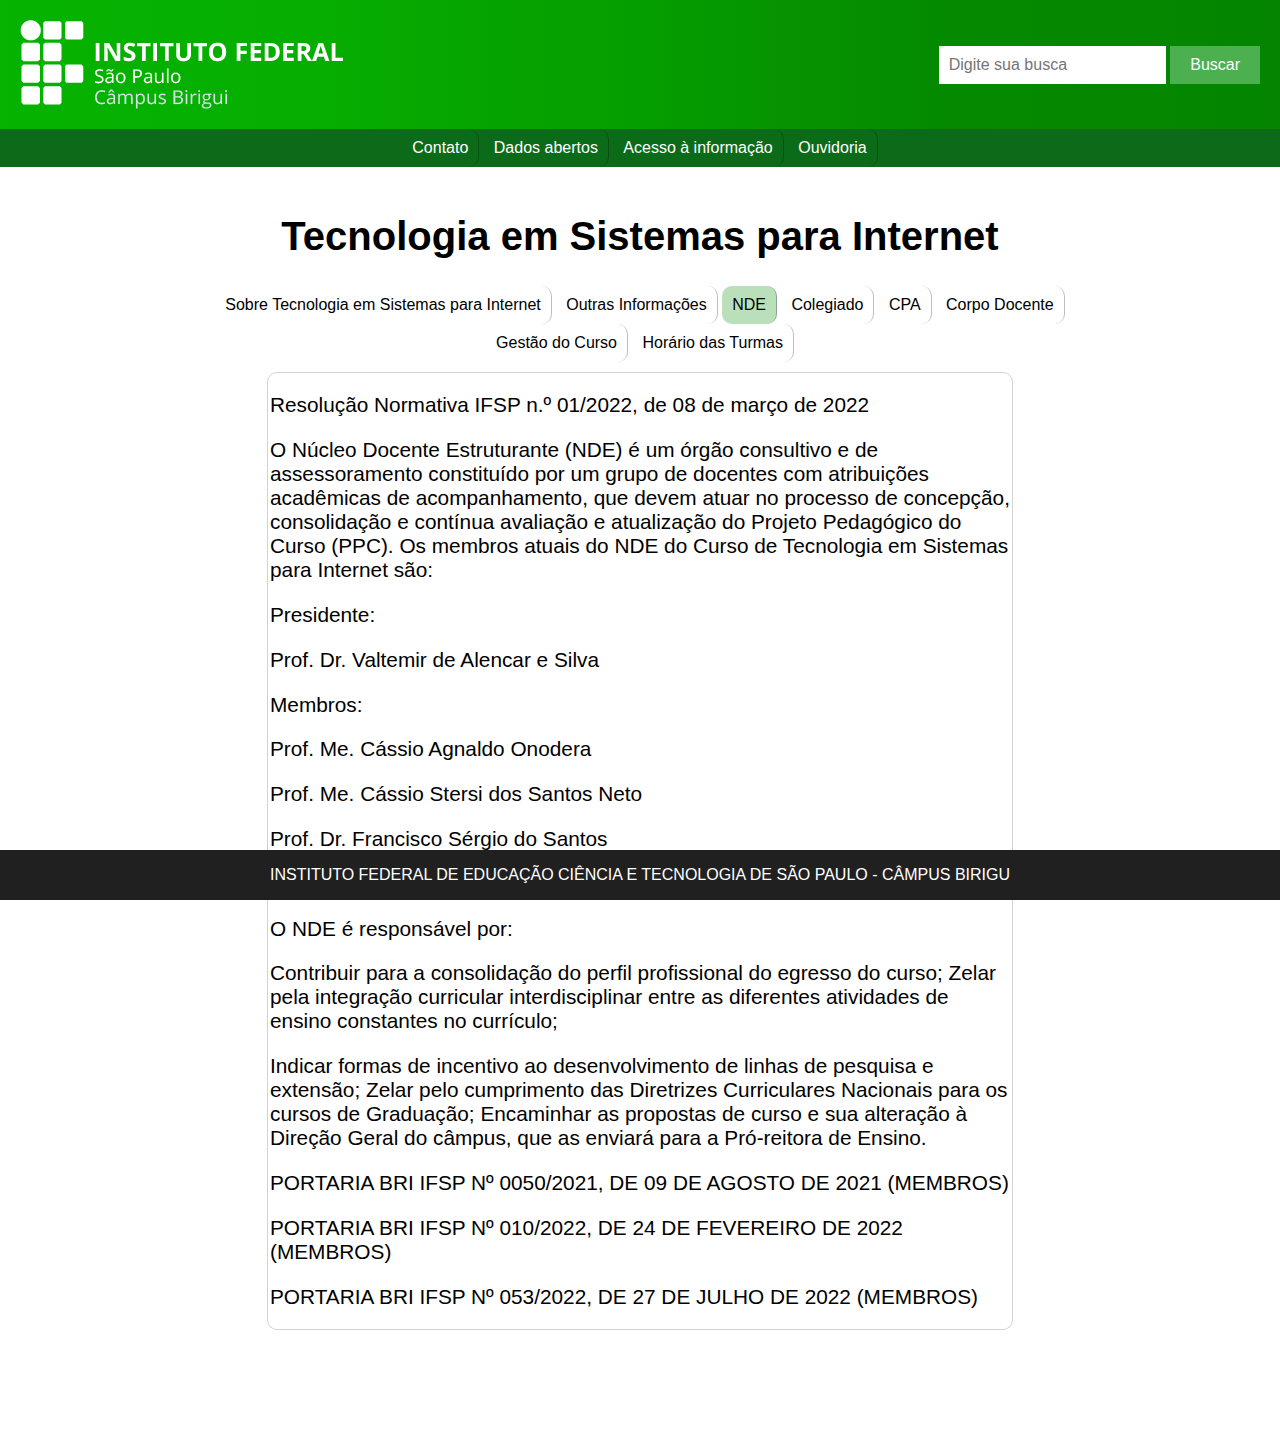
<file: site do if/NDE.html>
<!DOCTYPE html>
<html lang="pt-br">
    <head>
        <title>Tecnologia em Sistemas para Internet</title>
        <link rel="stylesheet" href="sistemas.css">
      </head>
      <body>
        <header>
          <!-- Cabeçalho da página -->
          <img src="fotos/logo_ifsp.bri_white.fw.png" alt=" ">
          <!-- Outros elementos do cabeçalho, como menus ou logotipos, podem ser adicionados aqui -->
            <div class="pesquisa-container">
               
                    <input type="text" placeholder="Digite sua busca" name="search">
                    <button type="submit">Buscar</button>
                
            </div>
        </header>
      
        <nav>
          <!-- Navegação da página -->
          <ul>
            <li><a href="#">Contato</a></li>
            <li><a href="#">Dados abertos</a></li>
            <li><a href="#">Acesso à informação</a></li>
            <li><a href="#">Ouvidoria</a></li>
          </ul>
        </nav>
      
        <main>
            
            <h1 style="font-size: 40px;">Tecnologia em Sistemas para Internet</h1>
            
            <div class="sobreocurso">
              <ul>
                <li><a href="index.html" >Sobre Tecnologia em Sistemas para Internet</a></li>
                <li><a href="informaçoes.html">Outras Informações</a></li>
                <li><a href="NDE.html" class="ativo">NDE</a></li>
                <li><a href="colegiado.html">Colegiado</a></li>
                <li><a href="CPA.html">CPA</a></li>
                <li><a href="docente.html">Corpo Docente</a></li>
                <li><a href="gestao.html">Gestão do Curso</a></li>
                <li><a href="horario.html">Horário das Turmas</a></li>
              </ul>
            </div>
            <section class="conteudo">
                <p>Resolução Normativa IFSP n.º 01/2022, de 08 de março de 2022</p>
                <p>O Núcleo Docente Estruturante (NDE) é um órgão consultivo e de assessoramento constituído por um grupo de docentes com atribuições acadêmicas de acompanhamento, que devem atuar no processo de concepção, consolidação e contínua avaliação e atualização do Projeto Pedagógico do Curso (PPC).  Os membros atuais do NDE do Curso de Tecnologia em Sistemas para Internet são: </p>
                <p>Presidente: </p>
                <p>Prof. Dr. Valtemir de Alencar e Silva</p>
                <p>Membros:</p>
                <p>Prof. Me. Cássio Agnaldo Onodera</p>
                <p>Prof. Me. Cássio Stersi dos Santos Neto</p>
                <p>Prof. Dr. Francisco Sérgio do Santos</p>
                <p>Profª. Me. Lucilene Estavare da Silva</p>
                <p>O NDE é responsável por:</p>
                <p>Contribuir para a consolidação do perfil profissional do egresso do curso;
                    Zelar pela integração curricular interdisciplinar entre as diferentes atividades de ensino constantes no currículo;</p>
                <p>Indicar formas de incentivo ao desenvolvimento de linhas de pesquisa e extensão;
                    Zelar pelo cumprimento das Diretrizes Curriculares Nacionais para os cursos de Graduação;
                    Encaminhar as propostas de curso e sua alteração à Direção Geral do câmpus, que as enviará para a Pró-reitora de Ensino.</p>
                <p>PORTARIA BRI IFSP Nº 0050/2021, DE 09 DE AGOSTO DE 2021 (MEMBROS)</p>
                <p>PORTARIA BRI IFSP Nº 010/2022, DE 24 DE FEVEREIRO DE 2022 (MEMBROS)</p>
                <p>PORTARIA BRI IFSP Nº 053/2022, DE 27 DE JULHO DE 2022 (MEMBROS)</p>
            </section>
        </main>
      
        <footer>
          <!-- Rodapé da página -->
          <p>INSTITUTO FEDERAL DE EDUCAÇÃO CIÊNCIA E TECNOLOGIA DE SÃO PAULO - CÂMPUS BIRIGU</p>
        </footer>
      </body>
</html>
</file>
<file: site do if/sistemas.css>
body {
    font-family: Arial, sans-serif;
    margin: 0;
    padding: 0;
  }

  /* Estilos para o cabeçalho */
  header {
    background: linear-gradient(
        90deg,
        hsl(118deg 100% 35%) 0%,
        hsl(118deg 100% 34%) 26%,
        hsl(118deg 100% 32%) 39%,
        hsl(118deg 100% 31%) 50%,
        hsl(118deg 100% 29%) 61%,
        hsl(118deg 100% 27%) 74%,
        hsl(118deg 100% 26%) 100%
      );
    color: #fff;
    padding: 20px;
    text-align: left;
    align-items: center;
    display: flex;
  }

  .pesquisa-container {
    text-align: end; 
    align-items: center;
    
    width: 100%;
    

}

.pesquisa-container input[type=text] {
    padding: 10px;
    border: none;
    font-size: 16px;
}
    

.pesquisa-container button {
    padding: 10px 20px;
    background-color: #4CAF50;
    color: white;
    border: none;
    cursor: pointer;
    font-size: 16px;
   
}

  /* Estilos para o menu de navegação */
  nav {
    background-color: #0c6b18;
    color: #fff;
    padding: 0;
  }

  nav ul {
    list-style-type: none;
    margin: 0;
    padding: 0;
    text-align: center;
  }

  nav ul li {
    display: inline;
  }

  nav a:hover {
    background-color: #072e0c;
  }

  nav ul li a {
    color: #fff;
    display: inline-block;
    padding: 10px;
    text-decoration: none;
    border-radius: 10px;
    border-right: 1px solid rgba(0, 0, 0, 0.26);
  }

  /* Estilos para as seções de conteúdo */
  main {
    padding: 20px;
    text-align: center;
    font-size: 1em;
  }

  section {
    margin-bottom: 20px;
  }

  section h2 {
    color: #333;
    font-size: 24px;
    margin-bottom: 10px;
  }

  /* Estilos para o rodapé */
  footer {
    background-color: #202020;
    color: #fff;
    padding: 0;
    text-align: center;
    width: 100%;
    position: fixed;
    bottom: 0;
    left: 0;
    
   
  }

  .sobreocurso ul {
    list-style-type: none;
    margin: 0;
    padding: 0;
    text-align: center;
    margin-right: auto;
    margin-left: auto;
    width: 80%;
  }

.sobreocurso ul li{
    display: inline;
    outline: 1px black;
}

.sobreocurso ul li a{
        color: #000000;
        display: inline-block;
        padding: 10px;
        text-decoration: none;
        border-radius: 10px;
        border-right: 1px solid rgba(0, 0, 0, 0.26);
    }

    .sobreocurso ul li a:hover, .sobreocurso ul li a.ativo {
        background-color: #4caf4f62;
    }

    .conteudo p {
        text-align: left;
        display: block;
        font-size: 1.3em;
        margin-left: 2px;
    }

    .conteudo {
        width: 60%;
        text-align: center;
        margin-right: auto;
        margin-left: auto;    
        border:  thin solid rgba(65, 65, 65, 0.233);margin-top: 10px;
        border-radius: 10px;
        margin-bottom: 100px;
       
    }

    table, th, td {
		border: 1px solid rgba(0, 0, 0, 0.116);
	}
</file>
